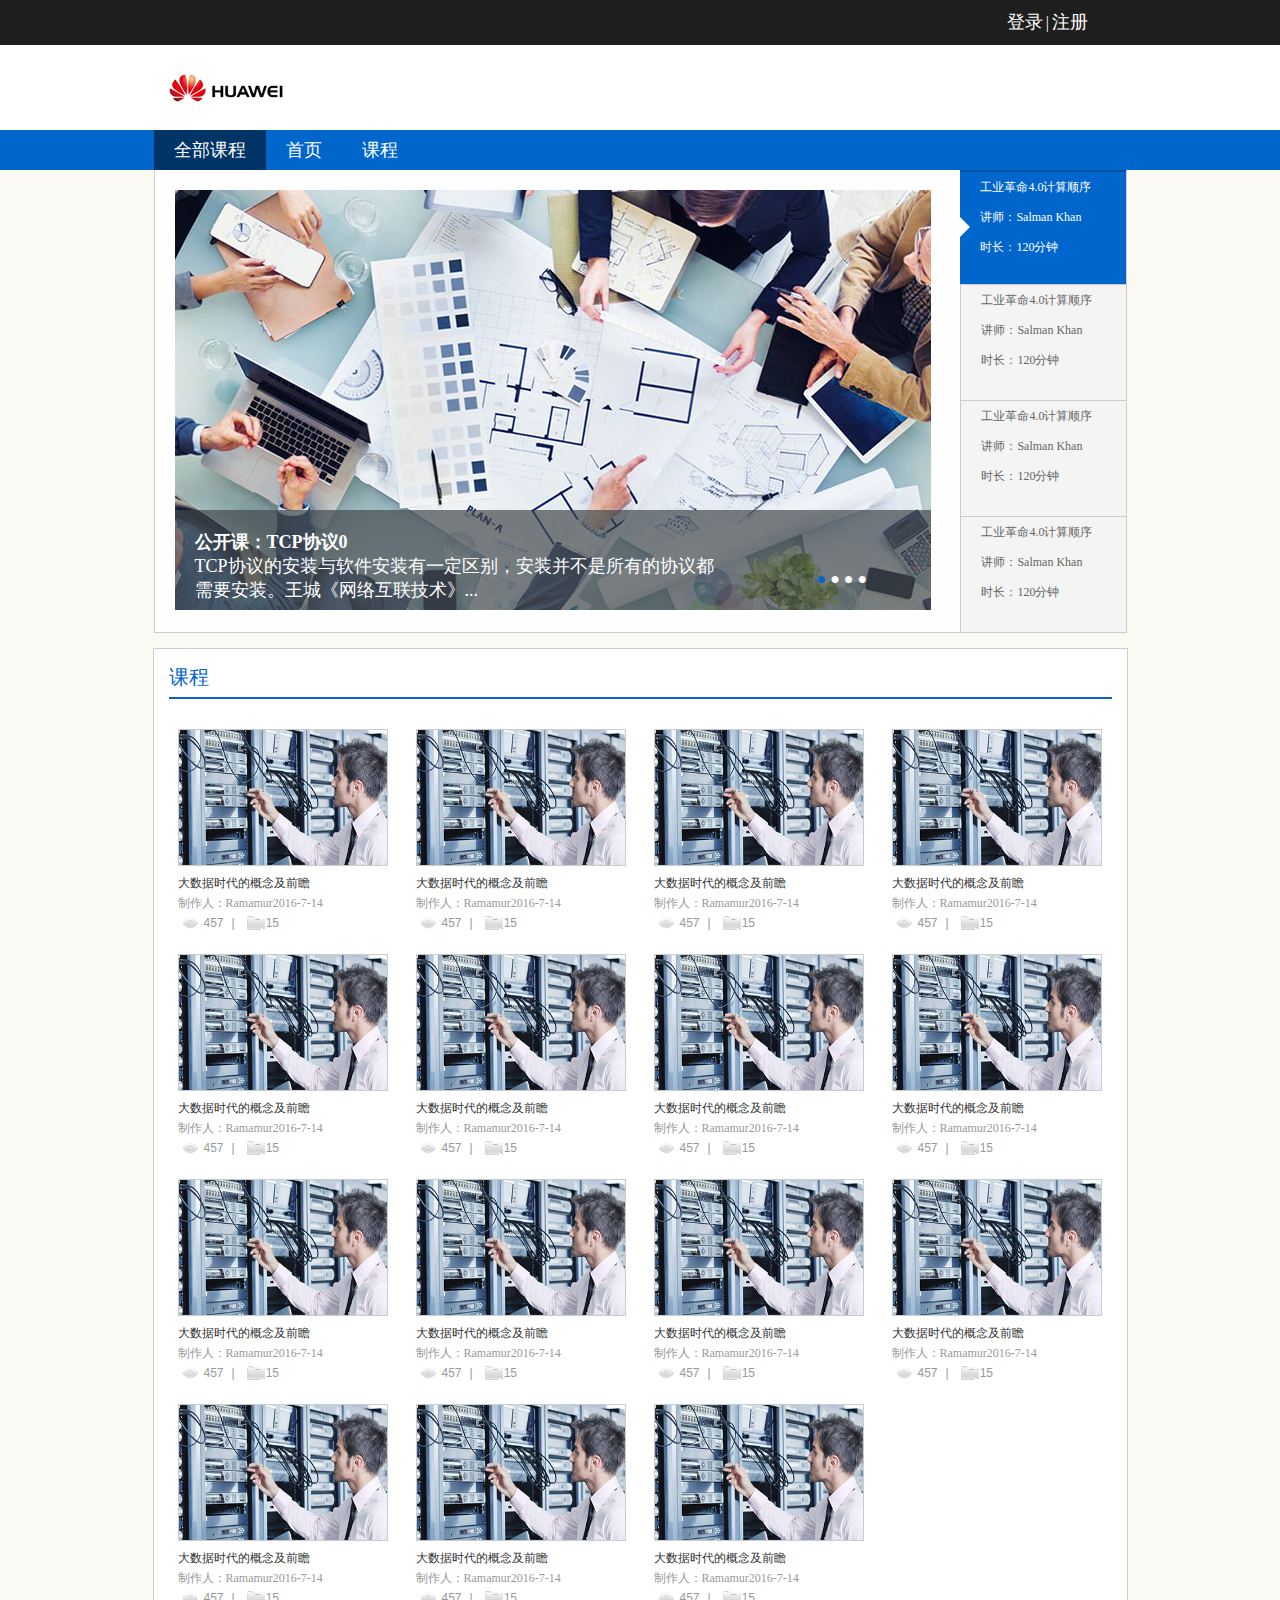
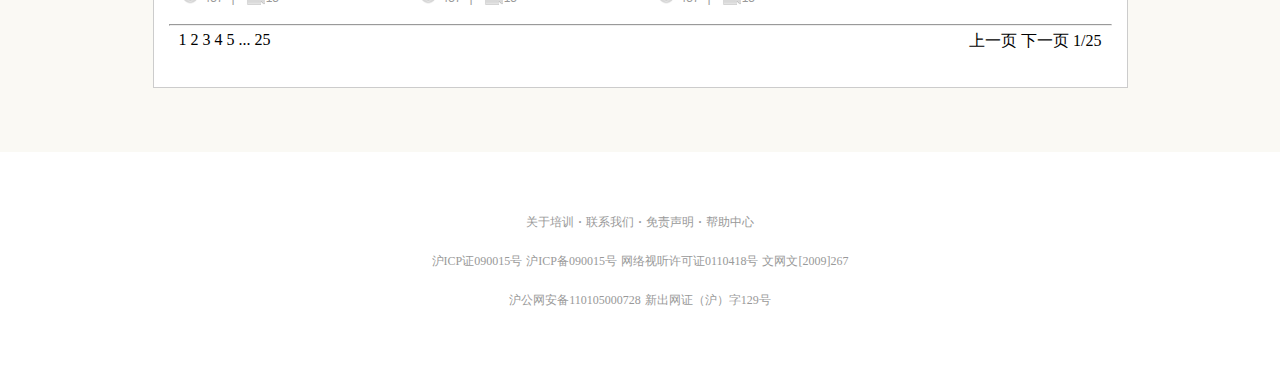
<file: html/index_min.html>
<!DOCTYPE html>
<html lang="en">
<head>
    <meta charset="UTF-8">
    <title>Title</title>
    <link rel="stylesheet" type="text/css" href="../style/index_min.css">
    <script src="../style/public/jquery.min.js"></script>
    <script src="../style/js/index_minjs.js"></script>
</head>
<body>
    <div class="head_min" id='picc_min'>
        <div class="loginbar_min">
            <a class="loginin_min" href="#">注册</a>
            <span>|</span>
            <a href="#">登录</a>
            <div style="clear:both;"></div>
        </div>

        <div class="logo_min">
            <div>
                <img src="../images/logo3.jpg">
            </div>
        </div>
        <div style="clear: both;"></div>
        <div class="nav_min">
            <ul class="nav_list">
                <li><a href="#">全部课程</a></li>
                <li><a href="#">首页</a></li>
                <li><a href="#">课程</a></li>
            </ul>
        </div>
    </div>
    <div style="clear:both;"></div>

    <div class="main_min">
        <div class="hotcourse_min">
            <div class="course_figure_min">
                <img src="../images/large-min.jpg">
                <img style="display: none;" src="../images/large1-min.jpg">
                <img style="display: none;" src="../images/large2-min.jpg">
                <img style="display: none;" src="../images/large3-min.jpg">
                <div class="shadow">
                </div>
                <div class="course_content">
                    <h4>公开课：TCP协议0</h4>
                    <p>TCP协议的安装与软件安装有一定区别，安装并不是所有的协议都需要安装。王城《网络互联技术》...</p>
                </div>
				<div class="course_content">
                    <h4>公开课：TCP协议1</h4>
                    <p>TCP协议的安装与软件安装有一定区别，安装并不是所有的协议都需要安装。王城《网络互联技术》...</p>
                </div>
				<div class="course_content">
                    <h4>公开课：TCP协议2</h4>
                    <p>TCP协议的安装与软件安装有一定区别，安装并不是所有的协议都需要安装。王城《网络互联技术》...</p>
                </div>
				<div class="course_content">
                    <h4>公开课：TCP协议3</h4>
                    <p>TCP协议的安装与软件安装有一定区别，安装并不是所有的协议都需要安装。王城《网络互联技术》...</p>
                </div>
                <ul id="round_min">
                    <li>●</li>
                    <li>●</li>
                    <li>●</li>
                    <li>●</li>
                </ul>
            </div>

            <div class="course_inform_min">
                <ul>
                    <li>
                        <a class="course_inform1" href="#">
                            <div><em></em></div>
                            <p>工业革命4.0计算顺序</p>
                            <p><span>讲师：</span>Salman Khan</p>
                            <p><span>时长：</span>120分钟</p>
                        </a>
                    </li>
                    <li>
                        <a class="course_inform2" href="#">
                            <div><em></em></div>
                            <p>工业革命4.0计算顺序</p>
                            <p><span>讲师：</span>Salman Khan</p>
                            <p><span>时长：</span>120分钟</p>
                        </a>
                    </li>
                    <li>
                        <a class="course_inform3" href="#">
                            <div><em></em></div>
                            <p>工业革命4.0计算顺序</p>
                            <p><span>讲师：</span>Salman Khan</p>
                            <p><span>时长：</span>120分钟</p>
                        </a>
                    </li>
                    <li>
                        <a class="course_inform4" href="#">
                            <div><em></em></div>
                            <p>工业革命4.0计算顺序</p>
                            <p><span>讲师：</span>Salman Khan</p>
                            <p><span>时长：</span>120分钟</p>
                        </a>
                    </li>
                </ul>
            </div>
        </div>

        <div style="clear:both;"></div>

        <div class="course_list_min">
            <div class="course_list_title">
                <p>课程</p>
                <hr>
            </div>
            <ul>
               <li>
                   <div class="course_list_figure">
				    <div class="picc-top"> </div>
                        <span class='pic-span'></span>
                       <img src="../images/course-large.jpg">
                   </div>
                   <p class="course_maker_min1">大数据时代的概念及前瞻</p>
                   <p class="course_maker_min2"><span>制作人：Ramamur</span><span class="course_makerspan1">2016-7-14</span></p>
                   <p class="course_maker_min3"><span class="eye">457</span><span class="course_makerspan2">|</span><span class="camera">15</span></p>
               </li>
                <li>
                    <div class="course_list_figure">
					 <div class="picc-top"> </div>
                        <span class='pic-span'></span>
                        <img src="../images/course-large.jpg">
                    </div>
                    <p class="course_maker_min1">大数据时代的概念及前瞻</p>
                    <p class="course_maker_min2"><span>制作人：Ramamur</span><span class="course_makerspan1">2016-7-14</span></p>
                    <p class="course_maker_min3"><span class="eye">457</span><span class="course_makerspan2">|</span><span class="camera">15</span></p>
                </li>
                <li>
                    <div class="course_list_figure">
					 <div class="picc-top"> </div>
                        <span class='pic-span'></span>
                        <img src="../images/course-large.jpg">
                    </div>
                    <p class="course_maker_min1">大数据时代的概念及前瞻</p>
                    <p class="course_maker_min2"><span>制作人：Ramamur</span><span class="course_makerspan1">2016-7-14</span></p>
                    <p class="course_maker_min3"><span class="eye">457</span><span class="course_makerspan2">|</span><span class="camera">15</span></p>
                </li>
                <li>
                    <div class="course_list_figure">
					 <div class="picc-top"> </div>
                        <span class='pic-span'></span>
                        <img src="../images/course-large.jpg">
                    </div>
                    <p class="course_maker_min1">大数据时代的概念及前瞻</p>
                    <p class="course_maker_min2"><span>制作人：Ramamur</span><span class="course_makerspan1">2016-7-14</span></p>
                    <p class="course_maker_min3"><span class="eye">457</span><span class="course_makerspan2">|</span><span class="camera">15</span></p>
                </li>
                <li>
                    <div class="course_list_figure">
					 <div class="picc-top"> </div>
                        <span class='pic-span'></span>
                        <img src="../images/course-large.jpg">
                    </div>
                    <p class="course_maker_min1">大数据时代的概念及前瞻</p>
                    <p class="course_maker_min2"><span>制作人：Ramamur</span><span class="course_makerspan1">2016-7-14</span></p>
                    <p class="course_maker_min3"><span class="eye">457</span><span class="course_makerspan2">|</span><span class="camera">15</span></p>
                </li>
                <li>
                    <div class="course_list_figure">
					 <div class="picc-top"> </div>
                        <span class='pic-span'></span>
                        <img src="../images/course-large.jpg">
                    </div>
                    <p class="course_maker_min1">大数据时代的概念及前瞻</p>
                    <p class="course_maker_min2"><span>制作人：Ramamur</span><span class="course_makerspan1">2016-7-14</span></p>
                    <p class="course_maker_min3"><span class="eye">457</span><span class="course_makerspan2">|</span><span class="camera">15</span></p>
                </li>
                <li>
                    <div class="course_list_figure">
					 <div class="picc-top"> </div>
                        <span class='pic-span'></span>
                        <img src="../images/course-large.jpg">
                    </div>
                    <p class="course_maker_min1">大数据时代的概念及前瞻</p>
                    <p class="course_maker_min2"><span>制作人：Ramamur</span><span class="course_makerspan1">2016-7-14</span></p>
                    <p class="course_maker_min3"><span class="eye">457</span><span class="course_makerspan2">|</span><span class="camera">15</span></p>
                </li>
                <li>
                    <div class="course_list_figure">
					 <div class="picc-top"> </div>
                        <span class='pic-span'></span>
                        <img src="../images/course-large.jpg">
                    </div>
                    <p class="course_maker_min1">大数据时代的概念及前瞻</p>
                    <p class="course_maker_min2"><span>制作人：Ramamur</span><span class="course_makerspan1">2016-7-14</span></p>
                    <p class="course_maker_min3"><span class="eye">457</span><span class="course_makerspan2">|</span><span class="camera">15</span></p>
                </li>
                <li>
                    <div class="course_list_figure">
					 <div class="picc-top"> </div>
                        <span class='pic-span'></span>
                        <img src="../images/course-large.jpg">
                    </div>
                    <p class="course_maker_min1">大数据时代的概念及前瞻</p>
                    <p class="course_maker_min2"><span>制作人：Ramamur</span><span class="course_makerspan1">2016-7-14</span></p>
                    <p class="course_maker_min3"><span class="eye">457</span><span class="course_makerspan2">|</span><span class="camera">15</span></p>
                </li>
                <li>
                    <div class="course_list_figure">
					 <div class="picc-top"> </div>
                        <span class='pic-span'></span>
                        <img src="../images/course-large.jpg">
                    </div>
                    <p class="course_maker_min1">大数据时代的概念及前瞻</p>
                    <p class="course_maker_min2"><span>制作人：Ramamur</span><span class="course_makerspan1">2016-7-14</span></p>
                    <p class="course_maker_min3"><span class="eye">457</span><span class="course_makerspan2">|</span><span class="camera">15</span></p>
                </li>
                <li>
                    <div class="course_list_figure">
					 <div class="picc-top"> </div>
                        <span class='pic-span'></span>
                        <img src="../images/course-large.jpg">
                    </div>
                    <p class="course_maker_min1">大数据时代的概念及前瞻</p>
                    <p class="course_maker_min2"><span>制作人：Ramamur</span><span class="course_makerspan1">2016-7-14</span></p>
                    <p class="course_maker_min3"><span class="eye">457</span><span class="course_makerspan2">|</span><span class="camera">15</span></p>
                </li>
                <li>
                    <div class="course_list_figure">
					 <div class="picc-top"> </div>
                        <span class='pic-span'></span>
                        <img src="../images/course-large.jpg">
                    </div>
                    <p class="course_maker_min1">大数据时代的概念及前瞻</p>
                    <p class="course_maker_min2"><span>制作人：Ramamur</span><span class="course_makerspan1">2016-7-14</span></p>
                    <p class="course_maker_min3"><span class="eye">457</span><span class="course_makerspan2">|</span><span class="camera">15</span></p>
                </li>
                <li>
                    <div class="course_list_figure">
					 <div class="picc-top"> </div>
                        <span class='pic-span'></span>
                        <img src="../images/course-large.jpg">
                    </div>
                    <p class="course_maker_min1">大数据时代的概念及前瞻</p>
                    <p class="course_maker_min2"><span>制作人：Ramamur</span><span class="course_makerspan1">2016-7-14</span></p>
                    <p class="course_maker_min3"><span class="eye">457</span><span class="course_makerspan2">|</span><span class="camera">15</span></p>
                </li>
                <li>
                    <div class="course_list_figure">
					 <div class="picc-top"> </div>
                        <span class='pic-span'></span>
                        <img src="../images/course-large.jpg">
                    </div>
                    <p class="course_maker_min1">大数据时代的概念及前瞻</p>
                    <p class="course_maker_min2"><span>制作人：Ramamur</span><span class="course_makerspan1">2016-7-14</span></p>
                    <p class="course_maker_min3"><span class="eye">457</span><span class="course_makerspan2">|</span><span class="camera">15</span></p>
                </li>
                <li>
                    <div class="course_list_figure">
					 <div class="picc-top"> </div>
                        <span class='pic-span'></span>
                        <img src="../images/course-large.jpg">
                    </div>
                    <p class="course_maker_min1">大数据时代的概念及前瞻</p>
                    <p class="course_maker_min2"><span>制作人：Ramamur</span><span class="course_makerspan1">2016-7-14</span></p>
                    <p class="course_maker_min3"><span class="eye">457</span><span class="course_makerspan2">|</span><span class="camera">15</span></p>
                </li>
            </ul>
            <div style="clear: both;"></div>
            <div class="paging_min">
                <hr>
				<div class="paging_left">
                <span>1</span>
                <span>2</span>
                <span>3</span>
                <span>4</span>
                <span>5</span>
                <span>...</span>
                <span>25</span>
				</div>
				<div class="paging_right">
                <span>上一页</span>
                <span>下一页</span>
                <span>1/25</span>
				</div>
				<div style="clear: both;"></div>
            </div>
        </div>
    </div>

    <div class="footer_min">
        <div>
            <a href="#">关于培训</a>
            <span>.</span>
            <a href="#">联系我们</a>
            <span>.</span>
            <a href="#">免责声明</a>
            <span>.</span>
            <a href="#">帮助中心</a>
        </div>
        <div>
            <a href="#">沪ICP证090015号</a>
            <a href="#">沪ICP备090015号</a>
            <a href="#">网络视听许可证0110418号</a>
            <a href="#">文网文[2009]267</a>
        </div>
        <div>
            <a href="#">沪公网安备110105000728</a>
            <a href="#">新出网证（沪）字129号</a>
        </div>
    </div>


</body>
</html>
</file>
<file: style/index_min.css>
*{
    margin:0;
    padding:0;
}
ul{
    list-style: none;
}
a{
    text-decoration: none;
}
/*---head头部---*/
.head_min{
    width:100%;
    height: 170px;
}
.loginbar_min{
    width:100%;
    height:45px;
    background: #1e1e1e;
    line-height: 45px;
}
.loginbar_min a{
    float: right;
    color: #ffffff;
    font-size:18px;
    font-family:SimSun;
    text-decoration: none;
    display: inline;
}
.loginbar_min span{
    float: right;
    color: #fff;
    padding:0 3px;
    display: inline;
}
.loginin_min{
    margin-right:15%;
}
.logo_min{
    width:100%;
    height:85px;
	
	moz-user-select: -moz-none;
	-moz-user-select: none;
	-o-user-select:none;
	-khtml-user-select:none;
	-webkit-user-select:none;
	-ms-user-select:none;
	user-select:none;
}
.logo_min div{
    width:973px;
    height:85px;
    margin: 0 auto;
}
.nav_min{
    width:100%;
    height: 40px;
    background-color: #0066cc;
}
.nav_min ul{
    width:973px;
    height:40px;
    margin:0 auto;
    list-style: none;
}
.nav_min li a{
    float: left;
    color: #fff;
    line-height: 40px;
    height: 40px;
    padding:0 20px;
    text-decoration:none;
    font-size: 18px;
    font-family: "Microsoft YaHei";
}
.nav_min li a:hover{
    background-color: #003366;
}

.main_min{
    background-color:#faf9f4;
    padding-bottom:64px;
}
.hotcourse_min{
    width:971px;
    margin:0 auto;
    height:462px;
    border:1px #cccccc;
    border-style:hidden solid solid solid;
    background-color:#fefefe;
}
.course_figure_min{
    width:756px;
    margin-top:20px;
    margin-left:20px;
    float: left;
	position:relative;
}
.course_figure_min .shadow{
    width:756px;
    background-color: #41494c;
    opacity:0.7;
    height:100px;
    position: absolute;
    top:320px;
    filter:alpha(opacity=70);   
}
.course_content{
    width:615px;
    color: #fff;
    font-size:18px;
    position: absolute;
	top:340px;
	left:20px;
}
.course_content p{
	word-wrap:break-word; 
	word-break:break-all; 
	width: 535px;
}
.course_figure_min ul{
    width:85px;
    position: absolute;
    top:380px;
    left:640px;
}
.course_figure_min li{
    float: left;
    color: #ffffff;
    padding:0 2px;
}
.course_inform_min{
    float: right;
    width:17%;
    height:462px;
    background-color:#f4f4f4;
}
.course_inform_min a{
    height:115px;
    display: block;
    border:1px #cccccc;
    border-style:solid none none solid;
	position:relative;
}

.course_inform_min a p{
    height:30px;
    line-height:30px;
    font-size:12px;
    color:#666666;
    font-family:SimSun;
	float:left;
}
.course_inform_min div{
	width:20px;
	height:100%;
	float:left;
}
.course_inform_min em{
    display: block;
    border-width: 10px;
    border-style:dashed dashed dashed none;
    border-color: transparent transparent transparent transparent;
	position:absolute;
	top:40%;
}
.course_inform_min a:hover{
    background-color: #0066cc;
    border-left-style:none;

}
.course_inform_min a:hover p{
    color:#fff;
}
.course_inform_min a:hover em{
    border-style:dashed dashed dashed solid;
    border-color: transparent transparent transparent #fefefe;
}

.course_list_min{
    width:973px;
    margin:15px auto 0 auto;
    border:1px solid #cccccc;
    background-color: #ffffff;
}
.course_list_title{
    padding:15px;
}
.course_list_title p{
    padding-bottom:6px;
    font-size:20px;
    font-family:"Microsoft YaHei";
    color:#0066cc;
}
.course_list_title hr{
    border:none;
    border-top:2px solid #0066cc;
}


.course_list_min ul{
    padding:10px;
}
.course_list_min li{
    padding:5px 14px 20px 14px;
    width:210px;
    height:200px;
    float:left;
}
.course_list_min li p{
    height:20px;
    line-height:20px;
}
.course_maker_min1{
    font-size: 12px;
    color: #333333;
    font-family:SimSun;
    padding-top:7px;
}
.course_maker_min2{
    font-size: 12px;
    color: #999999;
    font-family:SimSun;
	float:left;
}
.course_maker_min3{
    font-size: 12px;
    color: #999999;
    font-family:"Arial";
}
.course_makerspan1{
	float: right;
}
.course_makerspan2{
	padding-right:5px;
}

.course_list_figure{
    height:135px;
    border:1px solid #cccccc;
}
.picc-top{
    width:208px;
    height:135px;
    position:absolute; 
    opacity:0.3;
    background:black;
    filter:alpha(opacity=30);   
}
.pic-span{
    position:absolute;
    width:200px;
    height:135px;
    background: url(../images/play.png) no-repeat center ;
    
}
.course_list_figure img{
    width:100%;
    height:135px;
}
.eye{
    background: url("../images/eye.jpg") no-repeat scroll 0 center;
    background-size: 25px auto;
    padding-left:26px;
    padding-right:8px;
}
.camera{
    background: url("../images/camera.jpg") no-repeat scroll 0 center;
    background-size: 25px auto;
    padding-left:26px;
}
.paging_min{
    padding:0 15px 30px 15px;
}
.paging_min div{
	padding:5px 10px 0 10px;
}
.paging_left{
	float:left;
}
.paging_right{
	float:right;
}

/*---脚部---*/
.footer_min{
    padding:50px 0 60px 0;
    text-align: center;
}
.footer_min div{
    margin:0 auto;
    padding:10px 0;
}
.footer_min span {
    color: #999999;
    bottom:3px;
    position: relative;
}
.footer_min a{
    font-size:12px;
    color: #999999;
    font-family:SimSun;
}
</file>
